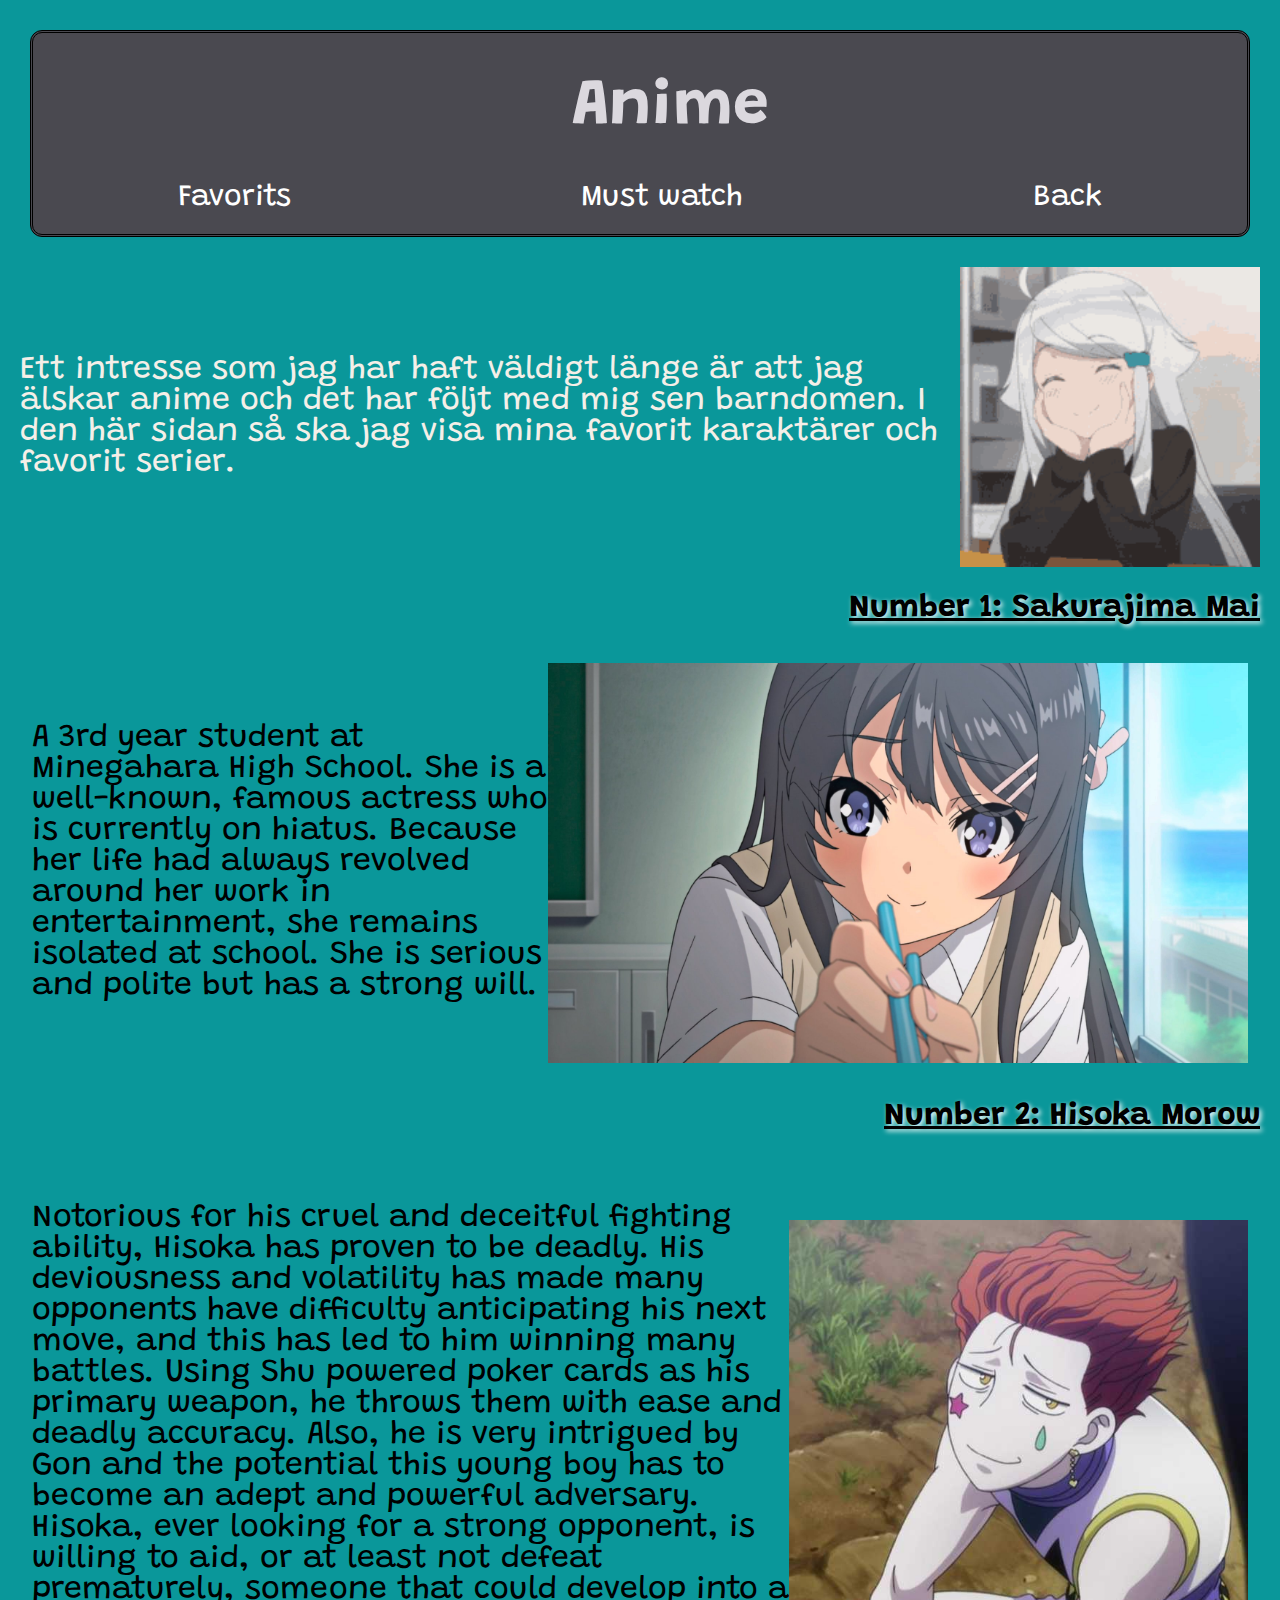
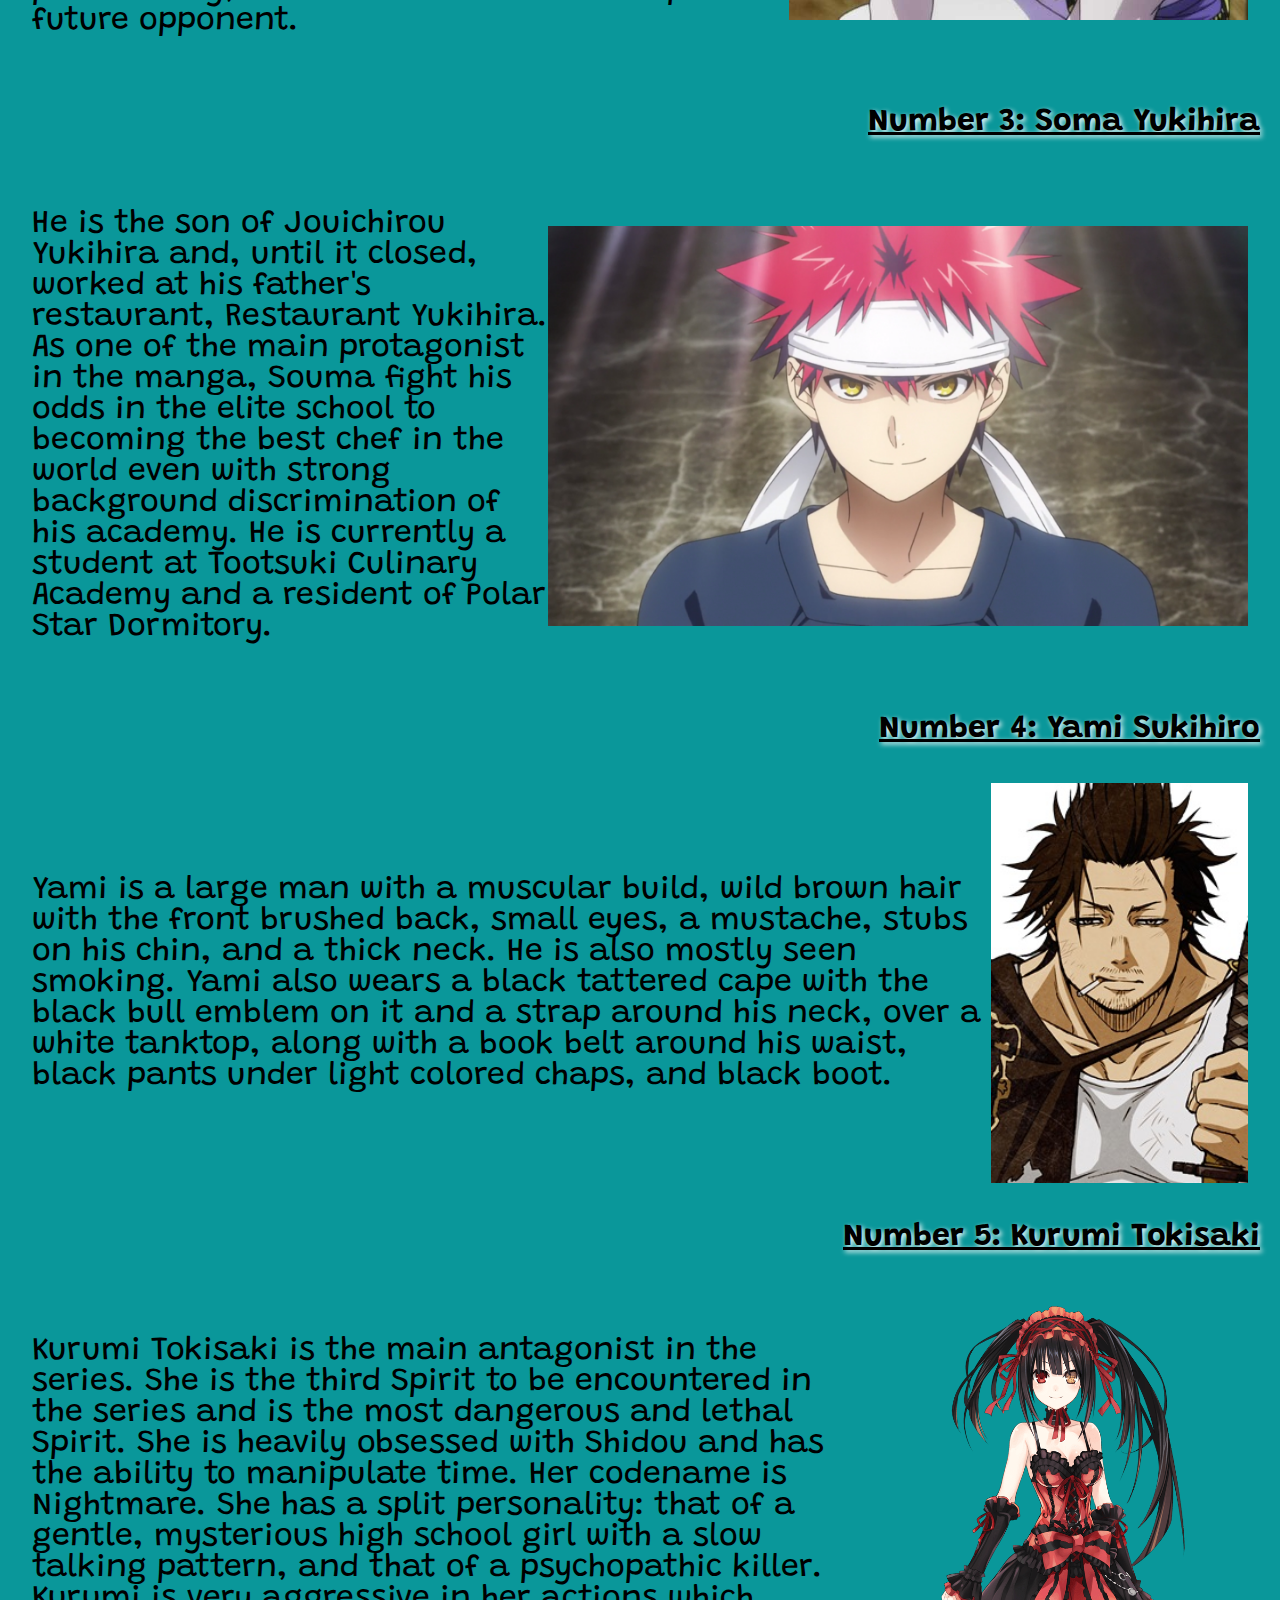
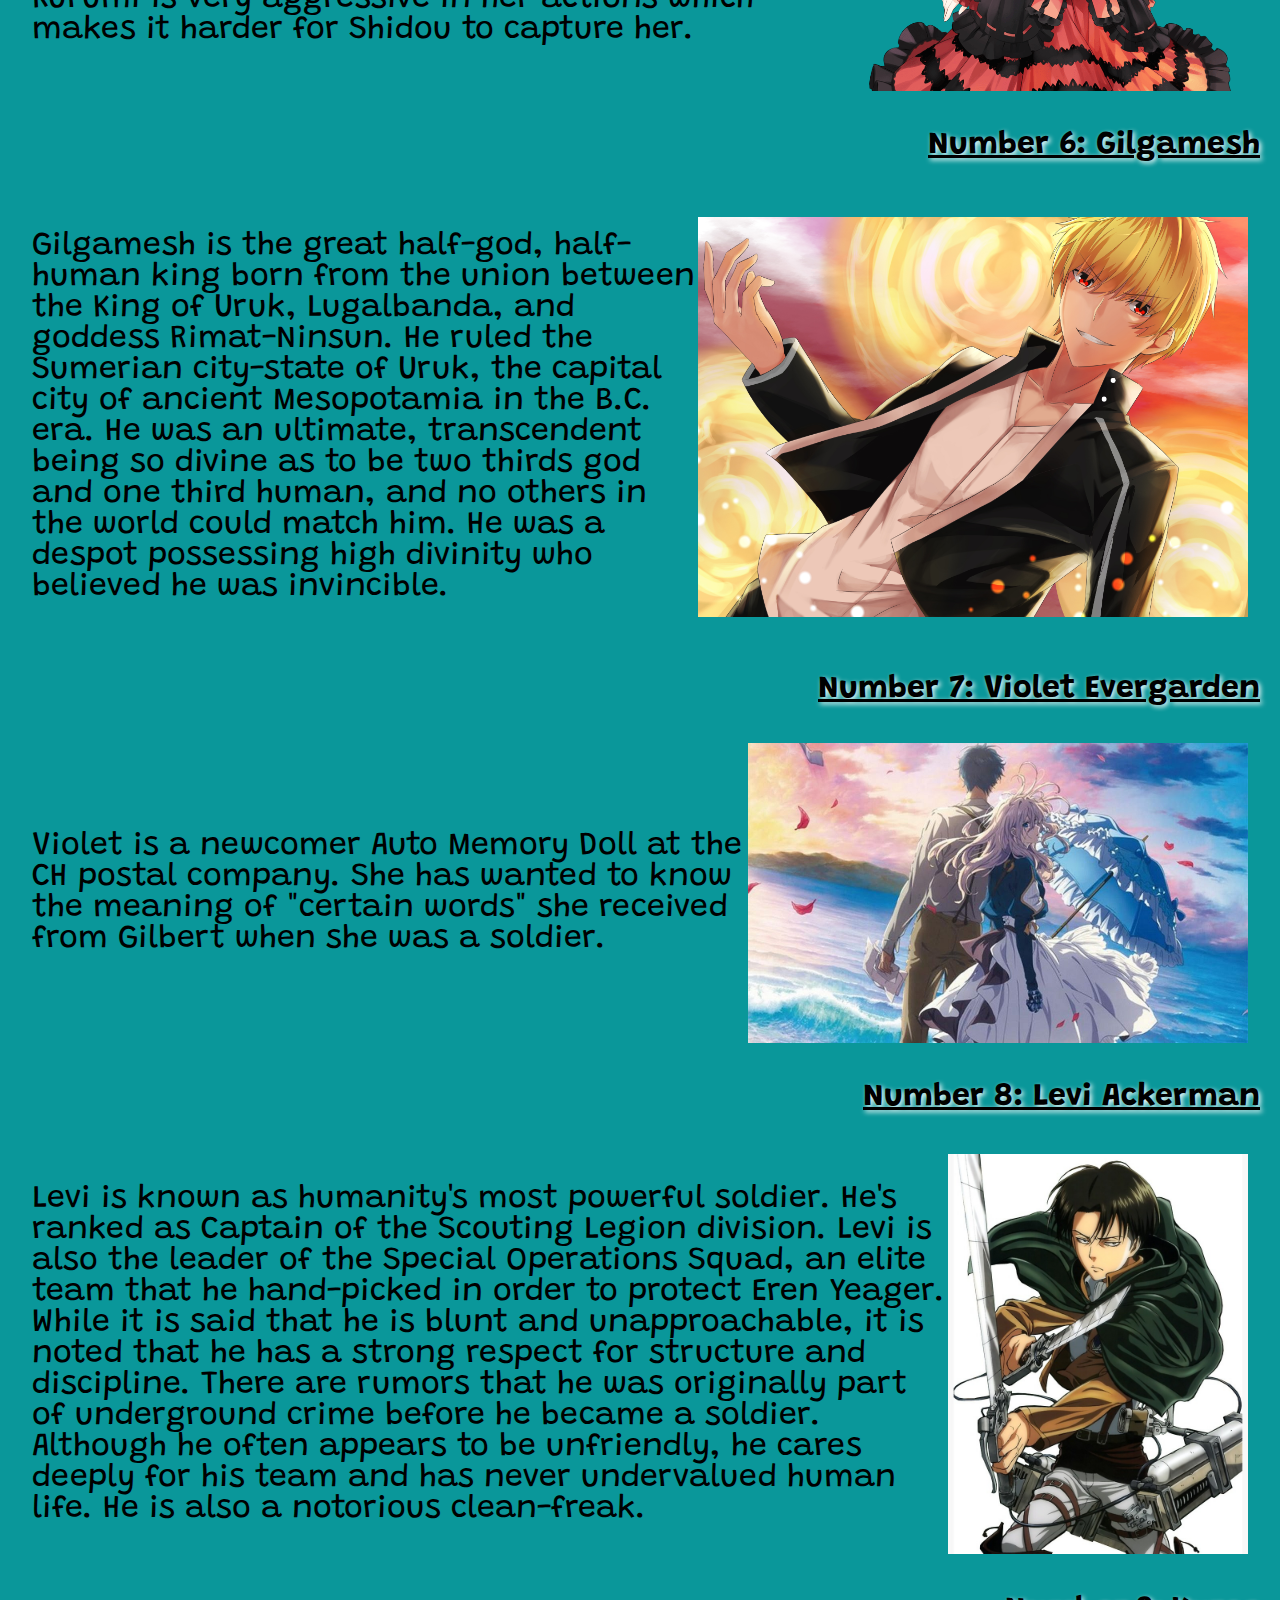
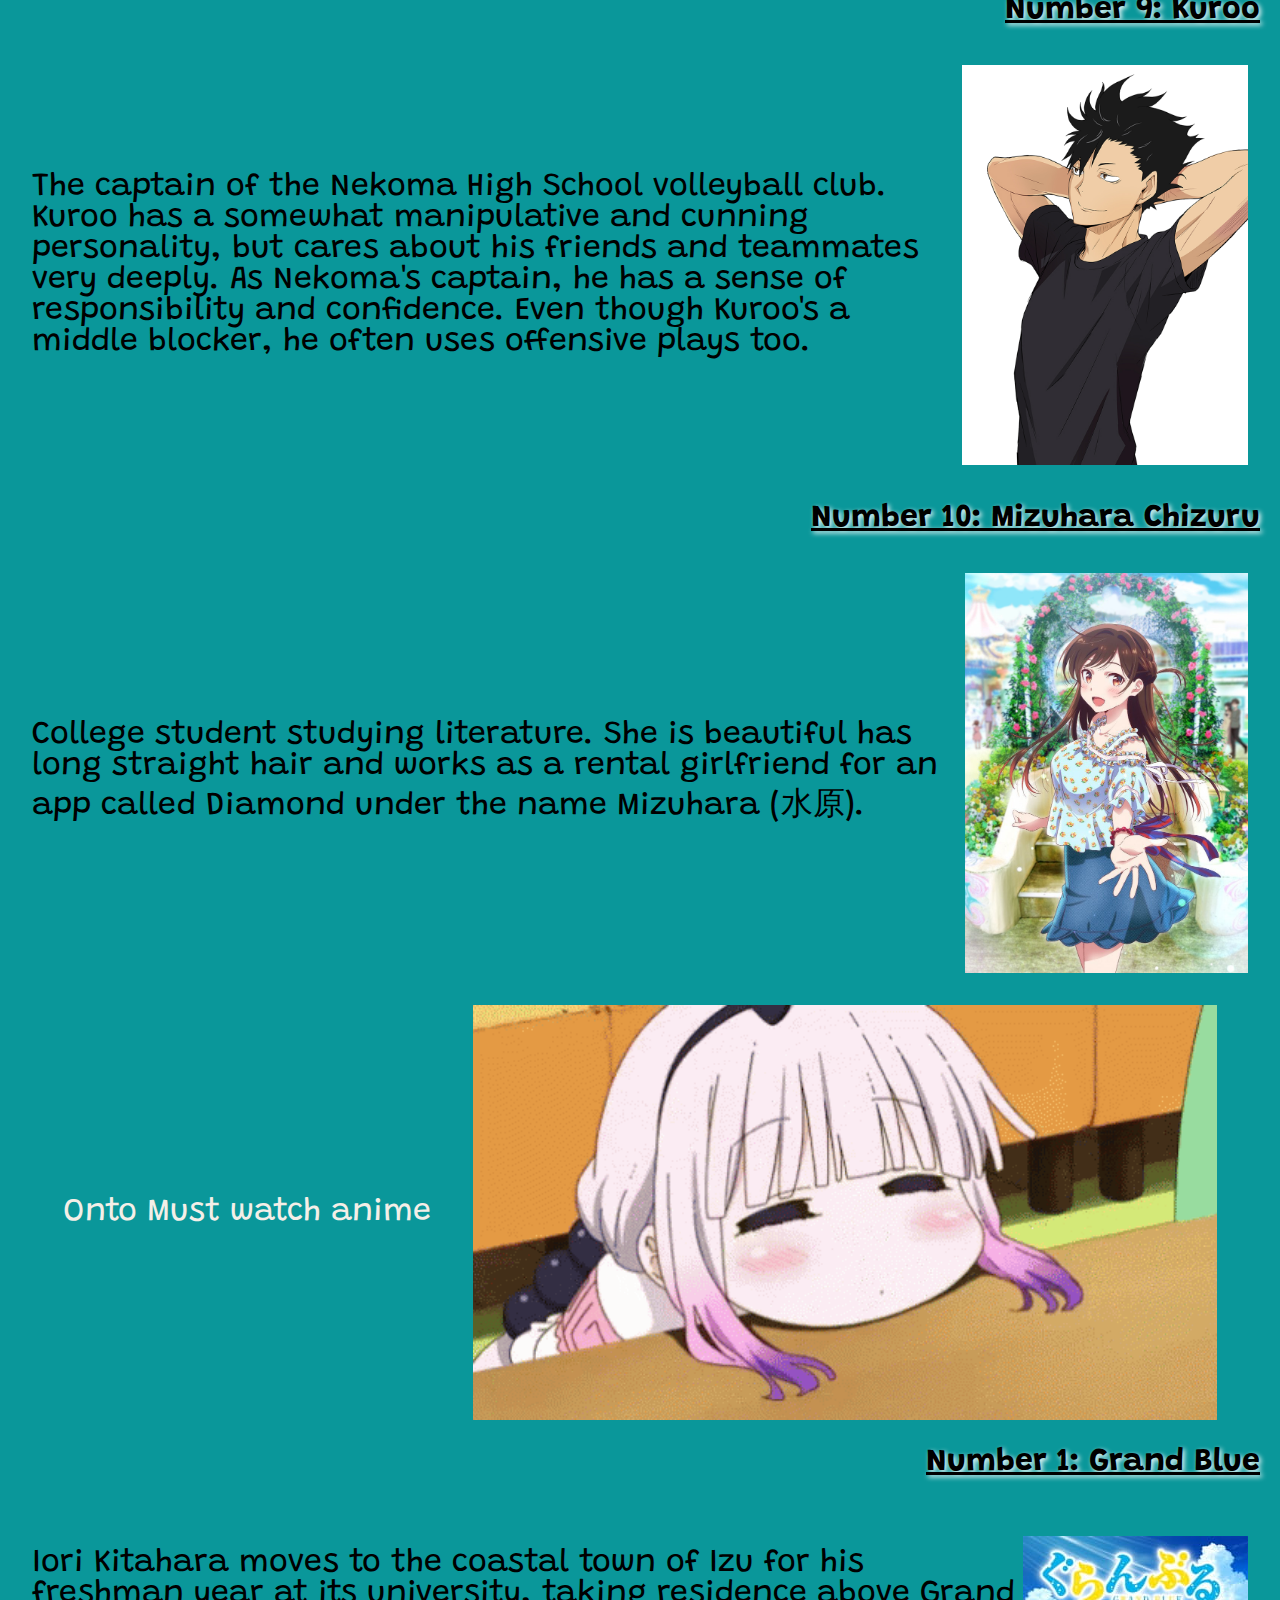
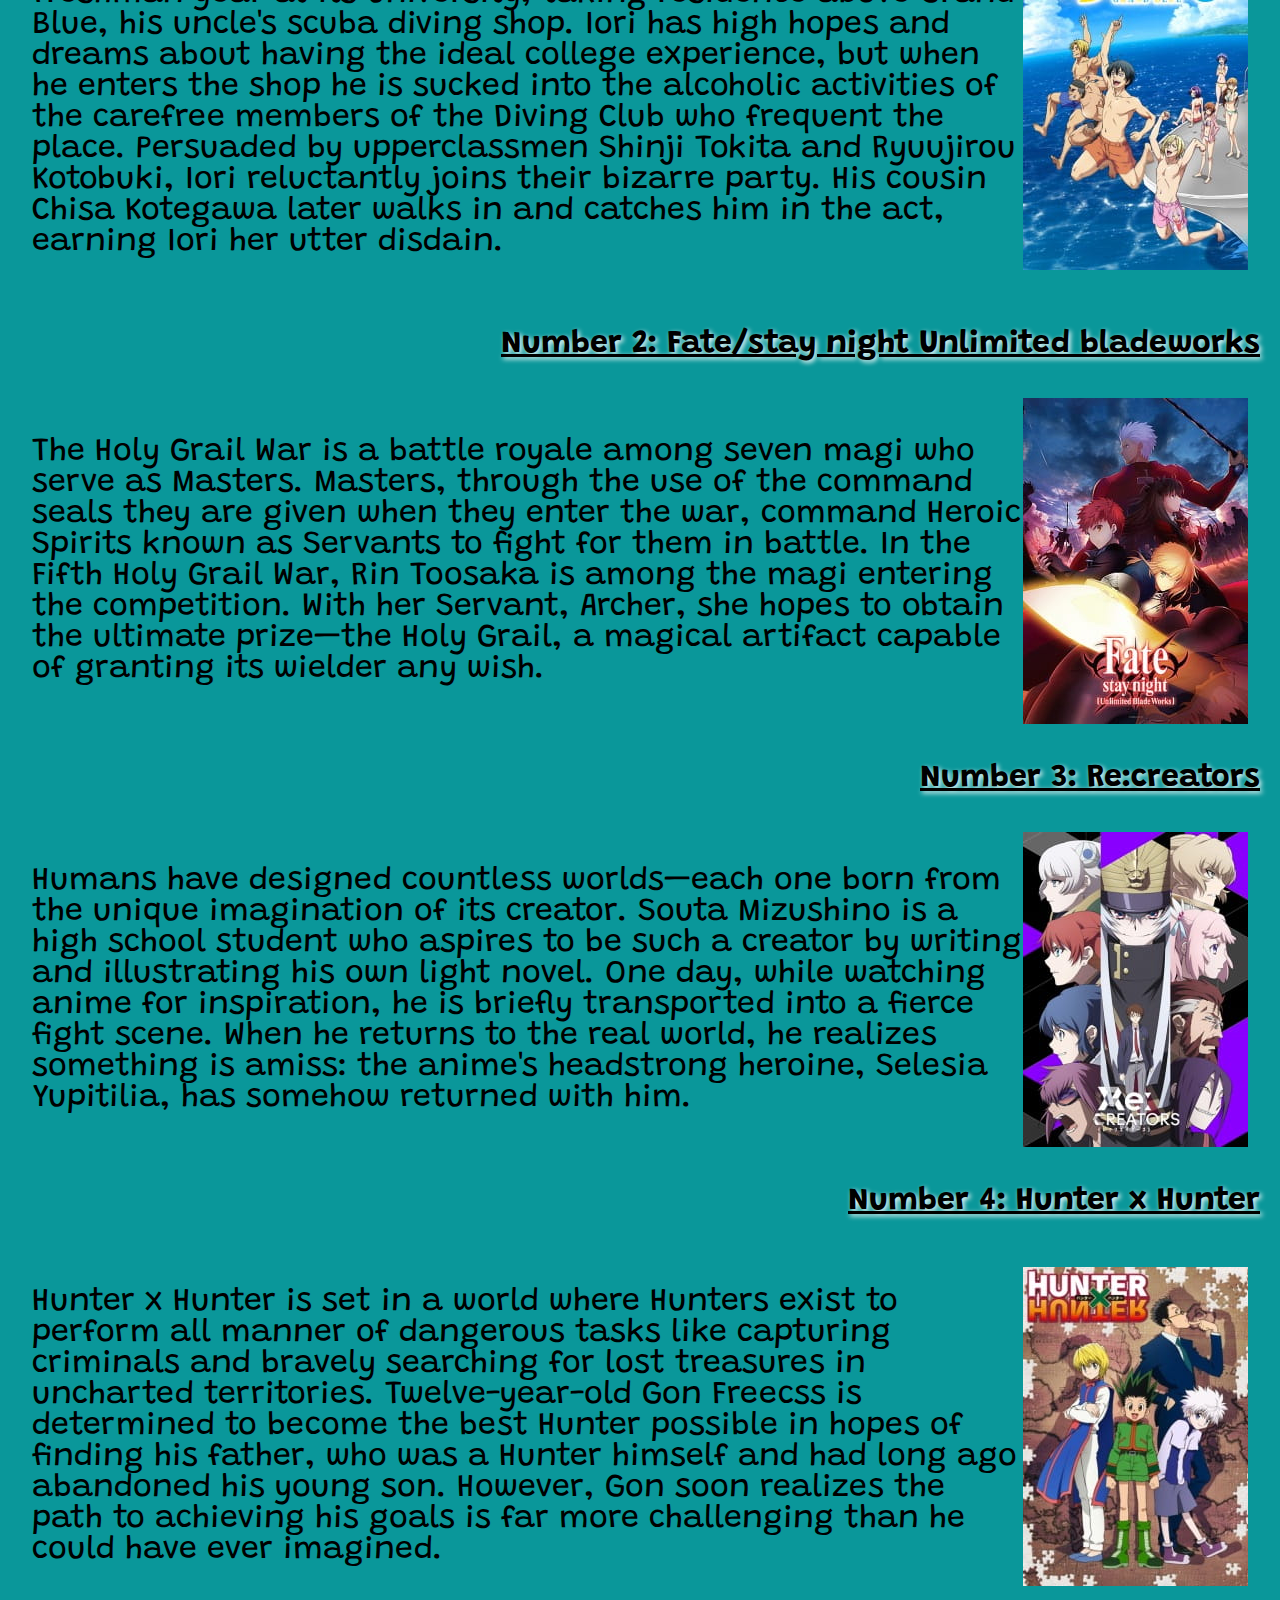
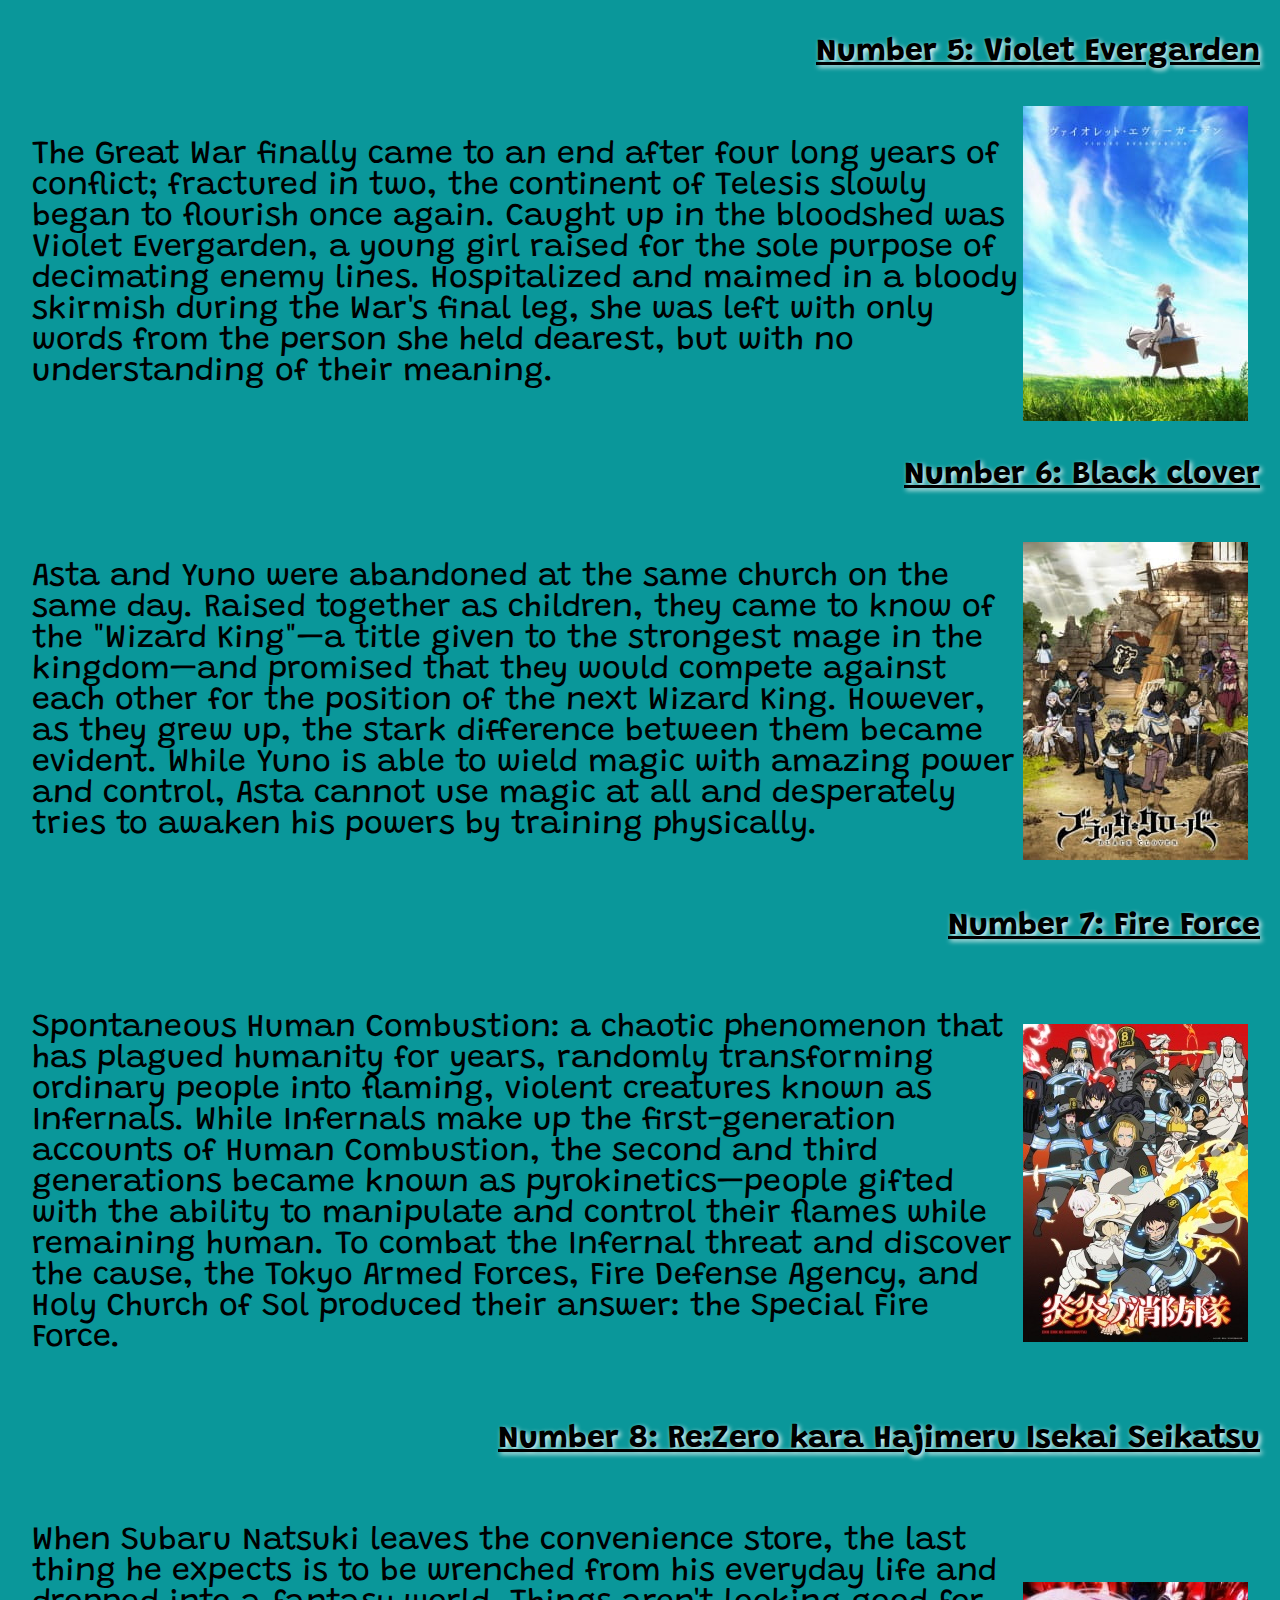
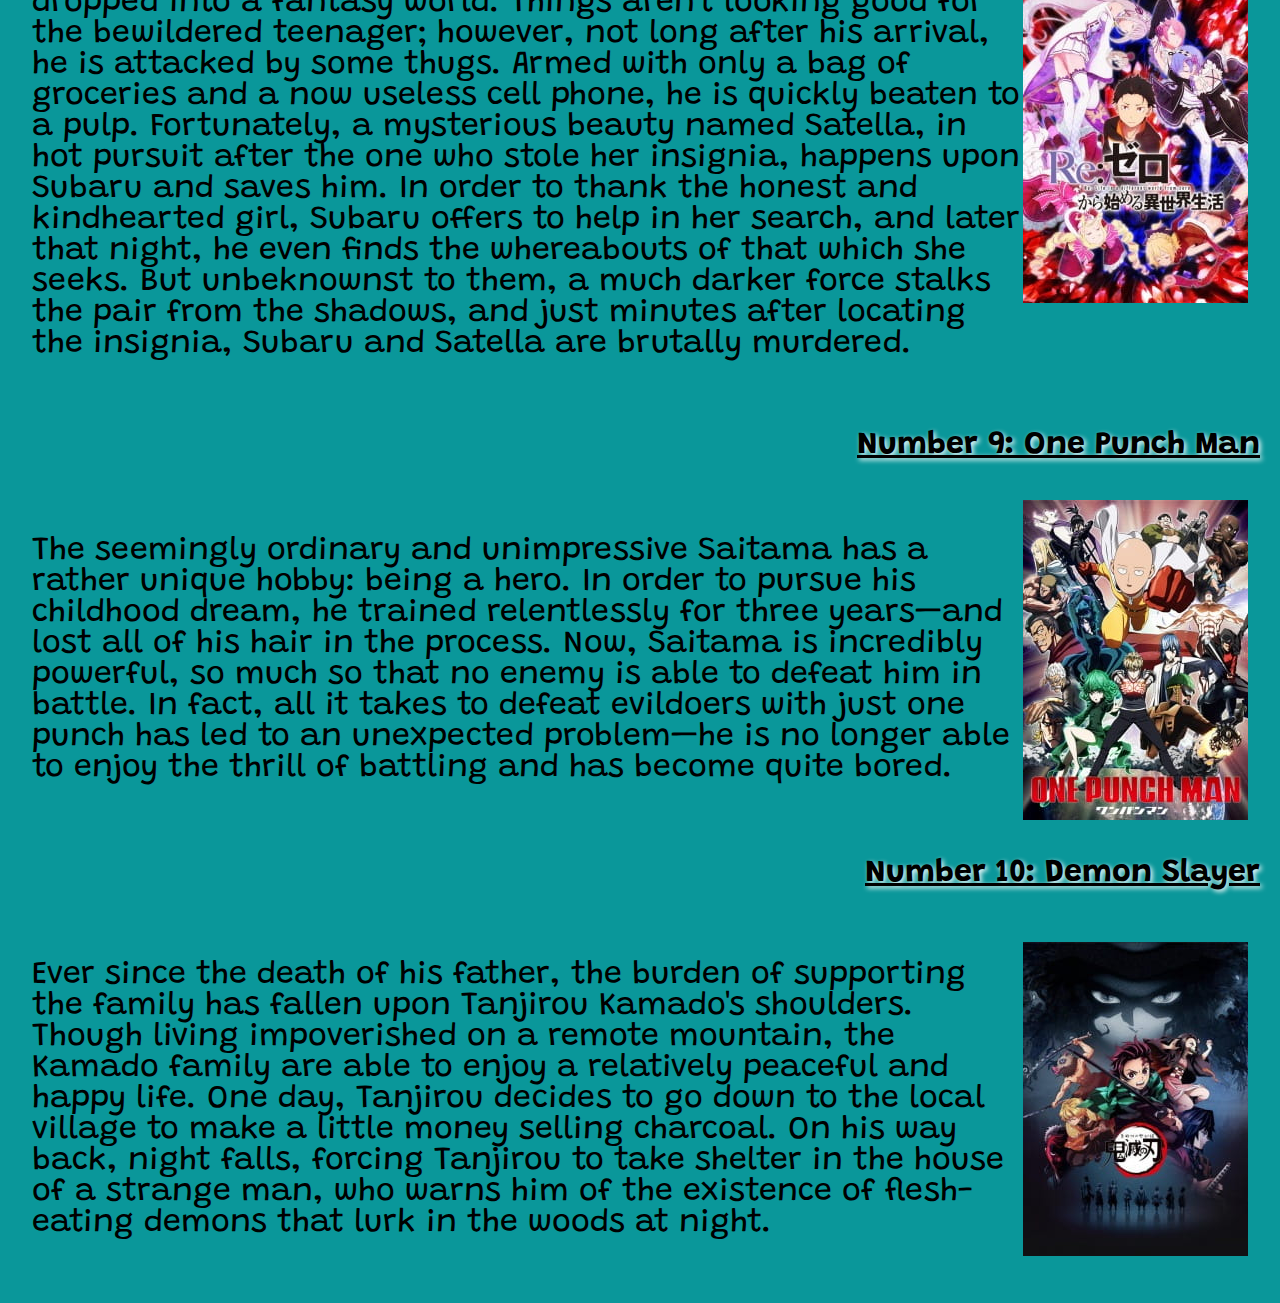
<file: Mig själv/Hobbies/index.html>
<!DOCTYPE html>
<html lang="en">
  <head>
    <meta charset="UTF-8" />
    <meta name="viewport" content="width=device-width, initial-scale=1.0" />
    <title>Anime</title>
    <link rel="stylesheet" type="text/css" href="style.css" />
    <link
      href="https://fonts.googleapis.com/css2?family=Grandstander:wght@200&display=swap"
      rel="stylesheet"
    />
  </head>
  <body>
    <header>
      <div style="text-align: center">
        <h1>Anime</h1>
      </div>
      <nav>
        <ul>
          <li>
            <a href="#Favcharacters" class="Effect">Favorits</a>
          </li>
          <li>
            <a href="#Mustwatchanime" class="Effect">Must watch</a>
          </li>
          <li>
            <a href="../index.html" class="Effect"> Back</a>
          </li>
        </ul>
      </nav>
    </header>
    <div class="Intro">
      <p>
        Ett intresse som jag har haft väldigt länge är att jag älskar anime och
        det har följt med mig sen barndomen. I den här sidan så ska jag visa
        mina favorit karaktärer och favorit serier.
      </p>

      <img src="1.gif" width="75%" height="75%" />
    </div>
    <article id="Favcharacters">
      <h2>Number 1: Sakurajima Mai</h2>
      <div class="entry">
        <img src="Mai.jpg" alt="Sakurajima Mai" width="700" height="400" />
        <p>
          A 3rd year student at Minegahara High School. She is a well-known,
          famous actress who is currently on hiatus. Because her life had always
          revolved around her work in entertainment, she remains isolated at
          school. She is serious and polite but has a strong will.
        </p>
      </div>
      <h2>Number 2: Hisoka Morow</h2>
      <div class="entry">
        <img src="Hisoka.jpg" alt="Hisoka Marow" width="500" height="400" />
        <p>
          Notorious for his cruel and deceitful fighting ability, Hisoka has
          proven to be deadly. His deviousness and volatility has made many
          opponents have difficulty anticipating his next move, and this has led
          to him winning many battles. Using Shu powered poker cards as his
          primary weapon, he throws them with ease and deadly accuracy. Also, he
          is very intrigued by Gon and the potential this young boy has to
          become an adept and powerful adversary. Hisoka, ever looking for a
          strong opponent, is willing to aid, or at least not defeat
          prematurely, someone that could develop into a future opponent.
        </p>
      </div>
      <h2>Number 3: Soma Yukihira</h2>
      <div class="entry">
        <img
          src="Soma Yukihira.png"
          alt="Soma Yukihira"
          width="700"
          height="400"
        />
        <p>
          He is the son of Jouichirou Yukihira and, until it closed, worked at
          his father's restaurant, Restaurant Yukihira. As one of the main
          protagonist in the manga, Souma fight his odds in the elite school to
          becoming the best chef in the world even with strong background
          discrimination of his academy. He is currently a student at Tootsuki
          Culinary Academy and a resident of Polar Star Dormitory.
        </p>
      </div>
      <h2>Number 4: Yami Sukihiro</h2>
      <div class="entry">
        <img src="Yami.jpg" alt="Yami Sukihiro" width="400" height="400" />
        <p>
          Yami is a large man with a muscular build, wild brown hair with the
          front brushed back, small eyes, a mustache, stubs on his chin, and a
          thick neck. He is also mostly seen smoking. Yami also wears a black
          tattered cape with the black bull emblem on it and a strap around his
          neck, over a white tanktop, along with a book belt around his waist,
          black pants under light colored chaps, and black boot.
        </p>
      </div>
      <h2>Number 5: Kurumi Tokisaki</h2>
      <div class="entry">
        <img src="Kurumi.png" alt="Kurumi Tokisaki" width="400" height="400" />
        <p>
          Kurumi Tokisaki is the main antagonist in the series. She is the third
          Spirit to be encountered in the series and is the most dangerous and
          lethal Spirit. She is heavily obsessed with Shidou and has the ability
          to manipulate time. Her codename is Nightmare. She has a split
          personality: that of a gentle, mysterious high school girl with a slow
          talking pattern, and that of a psychopathic killer. Kurumi is very
          aggressive in her actions which makes it harder for Shidou to capture
          her.
        </p>
      </div>
      <h2>Number 6: Gilgamesh</h2>
      <div class="entry">
        <img src="Gilgamesh.jpg" alt="Gilgamesh" width="550" height="400" />
        <p>
          Gilgamesh is the great half-god, half-human king born from the union
          between the King of Uruk, Lugalbanda, and goddess Rimat-Ninsun. He
          ruled the Sumerian city-state of Uruk, the capital city of ancient
          Mesopotamia in the B.C. era. He was an ultimate, transcendent being so
          divine as to be two thirds god and one third human, and no others in
          the world could match him. He was a despot possessing high divinity
          who believed he was invincible.
        </p>
      </div>
      <h2>Number 7: Violet Evergarden</h2>
      <div class="entry">
        <img
          src="Violet.jpg"
          alt="Violet Evergarden"
          width="600"
          height="300"
        />
        <p>
          Violet is a newcomer Auto Memory Doll at the CH postal company. She
          has wanted to know the meaning of "certain words" she received from
          Gilbert when she was a soldier.
        </p>
      </div>
      <h2>Number 8: Levi Ackerman</h2>
      <div class="entry">
        <img src="Levi.jpg" alt="Levi Ackerman" width="350" height="400" />
        <p>
          Levi is known as humanity's most powerful soldier. He's ranked as
          Captain of the Scouting Legion division. Levi is also the leader of
          the Special Operations Squad, an elite team that he hand-picked in
          order to protect Eren Yeager. While it is said that he is blunt and
          unapproachable, it is noted that he has a strong respect for structure
          and discipline. There are rumors that he was originally part of
          underground crime before he became a soldier. Although he often
          appears to be unfriendly, he cares deeply for his team and has never
          undervalued human life. He is also a notorious clean-freak.
        </p>
      </div>
      <h2>Number 9: Kuroo</h2>
      <div class="entry">
        <img src="kuroo.jpg" alt="Kuroo" width="300" height="400" />
        <p>
          The captain of the Nekoma High School volleyball club. Kuroo has a
          somewhat manipulative and cunning personality, but cares about his
          friends and teammates very deeply. As Nekoma's captain, he has a sense
          of responsibility and confidence. Even though Kuroo's a middle
          blocker, he often uses offensive plays too.
        </p>
      </div>
      <h2>Number 10: Mizuhara Chizuru</h2>
      <div class="entry">
        <img
          src="Chizuru.png"
          alt="Mizuhara Chizuru"
          width="300"
          height="400"
        />
        <p>
          College student studying literature. She is beautiful has long
          straight hair and works as a rental girlfriend for an app called
          Diamond under the name Mizuhara (水原).
        </p>
      </div>
    </article>
    <div class="Intro">
      <p>Onto Must watch anime</p>
      <img src="2.gif" alt="Kanna chilling" width="60%" height="60%" />
    </div>
    <article id="Mustwatchanime">
      <h2>Number 1: Grand Blue</h2>
      <div class="entry">
        <img src="Grand Blue.jpg" alt="Grand Blue" width="75%" height="75%" />
        <p>
          Iori Kitahara moves to the coastal town of Izu for his freshman year
          at its university, taking residence above Grand Blue, his uncle's
          scuba diving shop. Iori has high hopes and dreams about having the
          ideal college experience, but when he enters the shop he is sucked
          into the alcoholic activities of the carefree members of the Diving
          Club who frequent the place. Persuaded by upperclassmen Shinji Tokita
          and Ryuujirou Kotobuki, Iori reluctantly joins their bizarre party.
          His cousin Chisa Kotegawa later walks in and catches him in the act,
          earning Iori her utter disdain.
        </p>
      </div>
      <h2>Number 2: Fate/stay night Unlimited bladeworks</h2>
      <div class="entry">
        <img src="Fate.jpg" alt="Fate/stay night" width="75%" height="75%" />
        <p>
          The Holy Grail War is a battle royale among seven magi who serve as
          Masters. Masters, through the use of the command seals they are given
          when they enter the war, command Heroic Spirits known as Servants to
          fight for them in battle. In the Fifth Holy Grail War, Rin Toosaka is
          among the magi entering the competition. With her Servant, Archer, she
          hopes to obtain the ultimate prize—the Holy Grail, a magical artifact
          capable of granting its wielder any wish.
        </p>
      </div>
      <h2>Number 3: Re:creators</h2>
      <div class="entry">
        <img src="recreators.jpg" alt="Re:Creators" width="75%" height="75%" />
        <p>
          Humans have designed countless worlds—each one born from the unique
          imagination of its creator. Souta Mizushino is a high school student
          who aspires to be such a creator by writing and illustrating his own
          light novel. One day, while watching anime for inspiration, he is
          briefly transported into a fierce fight scene. When he returns to the
          real world, he realizes something is amiss: the anime's headstrong
          heroine, Selesia Yupitilia, has somehow returned with him.
        </p>
      </div>
      <h2>Number 4: Hunter x Hunter</h2>
      <div class="entry">
        <img src="HxH.jpg" alt="Hunter x Hunter" width="75%" height="75%" />
        <p>
          Hunter x Hunter is set in a world where Hunters exist to perform all
          manner of dangerous tasks like capturing criminals and bravely
          searching for lost treasures in uncharted territories. Twelve-year-old
          Gon Freecss is determined to become the best Hunter possible in hopes
          of finding his father, who was a Hunter himself and had long ago
          abandoned his young son. However, Gon soon realizes the path to
          achieving his goals is far more challenging than he could have ever
          imagined.
        </p>
      </div>
      <h2>Number 5: Violet Evergarden</h2>
      <div class="entry">
        <img
          src="Violet Evergarden.jpg"
          alt="Violet Evergarden"
          width="75%"
          height="75%"
        />
        <p>
          The Great War finally came to an end after four long years of
          conflict; fractured in two, the continent of Telesis slowly began to
          flourish once again. Caught up in the bloodshed was Violet Evergarden,
          a young girl raised for the sole purpose of decimating enemy lines.
          Hospitalized and maimed in a bloody skirmish during the War's final
          leg, she was left with only words from the person she held dearest,
          but with no understanding of their meaning.
        </p>
      </div>
      <h2>Number 6: Black clover</h2>
      <div class="entry">
        <img
          src="Black Clover.jpg"
          alt="Black Clover"
          width="75%"
          height="75%"
        />
        <p>
          Asta and Yuno were abandoned at the same church on the same day.
          Raised together as children, they came to know of the "Wizard King"—a
          title given to the strongest mage in the kingdom—and promised that
          they would compete against each other for the position of the next
          Wizard King. However, as they grew up, the stark difference between
          them became evident. While Yuno is able to wield magic with amazing
          power and control, Asta cannot use magic at all and desperately tries
          to awaken his powers by training physically.
        </p>
      </div>
      <h2>Number 7: Fire Force</h2>
      <div class="entry">
        <img src="Fire Force.jpg" alt="Fire Force" width="75%" height="75%" />
        <p>
          Spontaneous Human Combustion: a chaotic phenomenon that has plagued
          humanity for years, randomly transforming ordinary people into
          flaming, violent creatures known as Infernals. While Infernals make up
          the first-generation accounts of Human Combustion, the second and
          third generations became known as pyrokinetics—people gifted with the
          ability to manipulate and control their flames while remaining human.
          To combat the Infernal threat and discover the cause, the Tokyo Armed
          Forces, Fire Defense Agency, and Holy Church of Sol produced their
          answer: the Special Fire Force.
        </p>
      </div>
      <h2>Number 8: Re:Zero kara Hajimeru Isekai Seikatsu</h2>
      <div class="entry">
        <img src="rezero.jpg" alt="Re:zero" width="75%" height="75%" />
        <p>
          When Subaru Natsuki leaves the convenience store, the last thing he
          expects is to be wrenched from his everyday life and dropped into a
          fantasy world. Things aren't looking good for the bewildered teenager;
          however, not long after his arrival, he is attacked by some thugs.
          Armed with only a bag of groceries and a now useless cell phone, he is
          quickly beaten to a pulp. Fortunately, a mysterious beauty named
          Satella, in hot pursuit after the one who stole her insignia, happens
          upon Subaru and saves him. In order to thank the honest and
          kindhearted girl, Subaru offers to help in her search, and later that
          night, he even finds the whereabouts of that which she seeks. But
          unbeknownst to them, a much darker force stalks the pair from the
          shadows, and just minutes after locating the insignia, Subaru and
          Satella are brutally murdered.
        </p>
      </div>
      <h2>Number 9: One Punch Man</h2>
      <div class="entry">
        <img src="OPM.jpg" alt="One punch man" width="75%" height="75%" />
        <p>
          The seemingly ordinary and unimpressive Saitama has a rather unique
          hobby: being a hero. In order to pursue his childhood dream, he
          trained relentlessly for three years—and lost all of his hair in the
          process. Now, Saitama is incredibly powerful, so much so that no enemy
          is able to defeat him in battle. In fact, all it takes to defeat
          evildoers with just one punch has led to an unexpected problem—he is
          no longer able to enjoy the thrill of battling and has become quite
          bored.
        </p>
      </div>
      <h2>Number 10: Demon Slayer</h2>
      <div class="entry">
        <img
          src="Demon slayer.jpg"
          alt="Demon slayer"
          width="75%"
          height="75%"
        />
        <p>
          Ever since the death of his father, the burden of supporting the
          family has fallen upon Tanjirou Kamado's shoulders. Though living
          impoverished on a remote mountain, the Kamado family are able to enjoy
          a relatively peaceful and happy life. One day, Tanjirou decides to go
          down to the local village to make a little money selling charcoal. On
          his way back, night falls, forcing Tanjirou to take shelter in the
          house of a strange man, who warns him of the existence of flesh-eating
          demons that lurk in the woods at night.
        </p>
      </div>
    </article>
  </body>
</html>
</file>
<file: Mig själv/Hobbies/style.css>
body {
  padding: 0;
  margin: 0;
  /*background-color: #dedea8;*/
  background-color: #0a979a;
}

Header {
  font-family: "Grandstander", cursive;
  padding: 0;
  margin: 30px;
  background-color: #4a4950;
  border: double;
  border-radius: 12px;
}
h1 {
  color: #dbd8de;
  font-size: 64px;
  margin-left: 60px;
}

nav ul {
  display: flex;
  flex-direction: row;
  justify-content: space-around;
  padding: 0px;
  /*margin-left: 115px;*/
}

nav li {
  display: inline-block;
}
nav a {
  color: white;
  text-decoration: none;
  font-family: "Grandstander", cursive;
  font-size: 30px;
}

.Intro {
  font-family: "Grandstander", cursive;
  font-size: xx-large;
  color: #f4efe8;
  margin: 20px;
  display: flex;
  justify-content: space-evenly;
  align-items: center;
  text-align: left;
}

#Favcharacters {
  font-family: "Grandstander", cursive;
  font-size: 32px;
  margin: 20px;
  text-align: right;
}

#Mustwatchanime {
  font-family: "Grandstander", cursive;
  font-size: 32px;
  margin: 20px;
  text-align: right;
}

h2 {
  font-size: xx-large;
  text-decoration-line: underline;
  text-shadow: 2px 2px 5px white;
}

.entry {
  display: flex;
  justify-content: space-evenly;
  flex-direction: row-reverse;
  align-content: center;
  align-items: center;
  padding: 12px;
  text-align: left;
}

.Effect::after {
  content: "";
  display: block;
  width: 0px;
  height: 5px;
  background: white;
  transition: width();
  transition-duration: 1s;
}

.Effect:hover::after {
  width: 100%;
  transition: width();
  transition-duration: 1s;
}
/*
<h2>Number</h2>
<div class="entry">
  <img src="" alt="" width="75%" height="75%" />
  <p>

  </p>
</div>
*/
</file>
